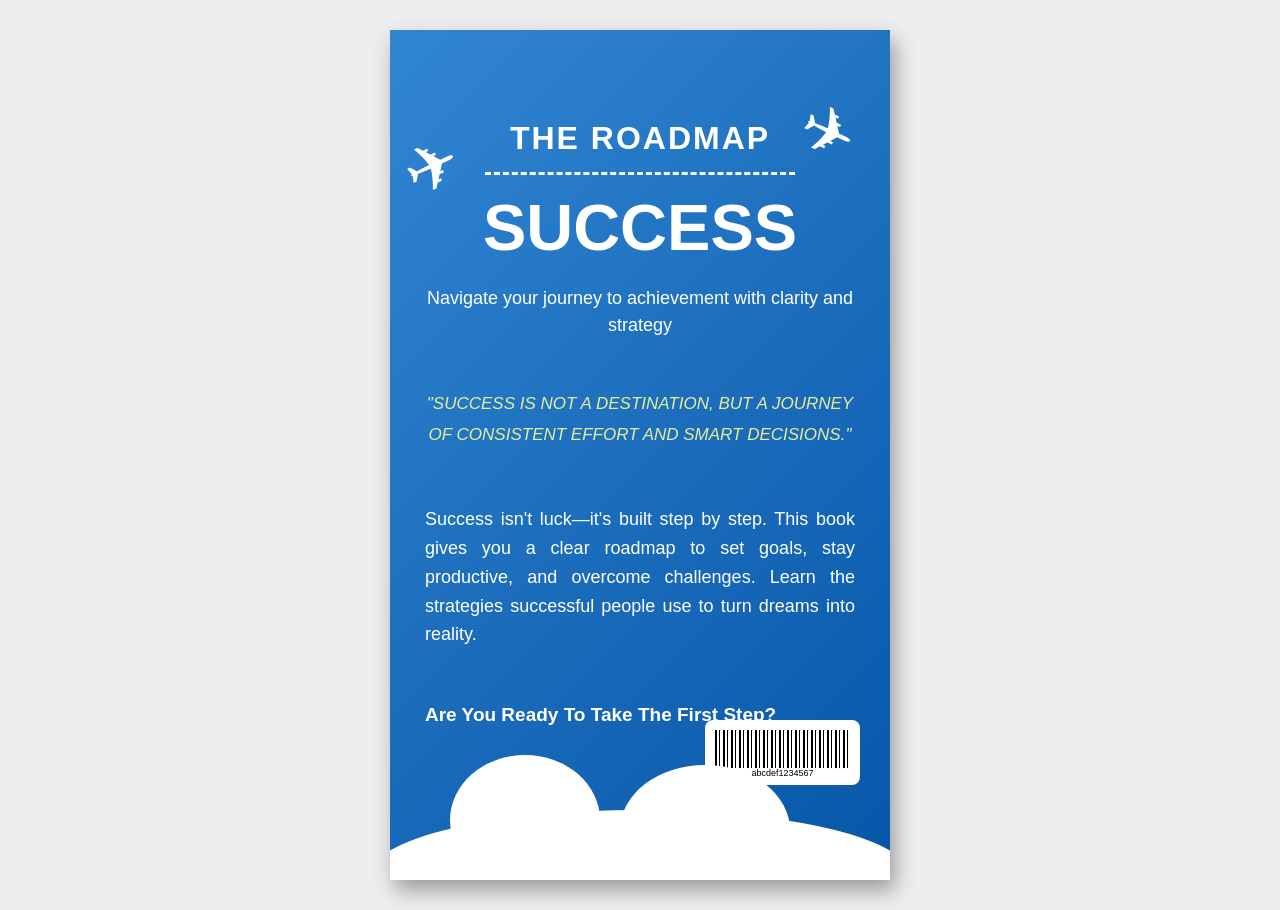
<file: BookCover/booksite/bookcover/static/bookcover/index.html>
<!DOCTYPE html>
<html>
<head>
    <title>The Roadmap to Success</title>

    <style>
        * {
            margin: 0;
            padding: 0;
            box-sizing: border-box;
        }

        body {
            background: #eeeeee;
            font-family: Arial, sans-serif;
            display: flex;
            justify-content: center;
            padding: 30px;
        }

        .book {
            width: 500px;
            min-height: 850px;
            background: linear-gradient(135deg, #3186d2, #0756a8);
            color: white;
            padding: 35px;
            position: relative;
            overflow: hidden;
            box-shadow: 5px 10px 20px #999;
        }

        .plane {
            position: absolute;
            font-size: 65px;
        }

        .plane1 {
            top: 65px;
            right: 35px;
            transform: rotate(25deg);
        }

        .plane2 {
            top: 100px;
            left: 15px;
            transform: rotate(-25deg);
        }

        .heading {
            text-align: center;
            margin-top: 55px;
        }

        .heading h2 {
            font-size: 32px;
            letter-spacing: 2px;
        }

        .heading h1 {
            font-size: 65px;
            margin-top: 10px;
        }

        .line {
            border-top: 3px dashed white;
            margin: 15px 60px;
        }

        .subtitle {
            text-align: center;
            font-size: 18px;
            line-height: 1.5;
            margin-top: 20px;
        }

        .quote {
            color: #e5ed9d;
            font-style: italic;
            text-align: center;
            font-size: 17px;
            line-height: 1.8;
            margin-top: 50px;
        }

        .description {
            font-size: 18px;
            line-height: 1.6;
            margin-top: 55px;
            text-align: justify;
        }

        .question {
            font-size: 19px;
            font-weight: bold;
            margin-top: 55px;
        }

        .barcode {
            position: absolute;
            right: 30px;
            bottom: 95px;
            width: 155px;
            height: 65px;
            background: white;
            padding: 10px;
            border-radius: 8px;
        }

        .bars {
            height: 38px;
            background: repeating-linear-gradient(
                90deg,
                black 0px,
                black 2px,
                white 2px,
                white 4px,
                black 4px,
                black 5px,
                white 5px,
                white 8px
            );
        }

        .barcode p {
            color: black;
            font-size: 9px;
            text-align: center;
        }

        .clouds {
            position: absolute;
            bottom: -60px;
            left: -20px;
            width: 540px;
            height: 130px;
            background: white;
            border-radius: 50% 50% 0 0;
        }

        .clouds::before {
            content: "";
            position: absolute;
            width: 150px;
            height: 130px;
            background: white;
            border-radius: 50%;
            top: -55px;
            left: 80px;
        }

        .clouds::after {
            content: "";
            position: absolute;
            width: 170px;
            height: 130px;
            background: white;
            border-radius: 50%;
            top: -45px;
            left: 250px;
        }

        @media (max-width: 550px) {
            .book {
                width: 100%;
                min-height: 850px;
                padding: 25px;
            }

            .heading h1 {
                font-size: 45px;
            }
        }
    </style>
</head>

<body>

<div class="book">

    <div class="plane plane1">✈</div>
    <div class="plane plane2">✈</div>

    <div class="heading">
        <h2>THE ROADMAP</h2>
        <div class="line"></div>
        <h1>SUCCESS</h1>
    </div>

    <p class="subtitle">
        Navigate your journey to achievement
        with clarity and strategy
    </p>

    <div class="quote">
        "SUCCESS IS NOT A DESTINATION,
        BUT A JOURNEY OF CONSISTENT
        EFFORT AND SMART DECISIONS."
    </div>

    <div class="description">
        Success isn't luck—it's built step by
        step. This book gives you a clear
        roadmap to set goals, stay productive,
        and overcome challenges. Learn the
        strategies successful people use to
        turn dreams into reality.
    </div>

    <div class="question">
        Are You Ready To Take The First Step?
    </div>

    <div class="barcode">
        <div class="bars"></div>
        <p>abcdef1234567</p>
    </div>

    <div class="clouds"></div>

</div>

</body>
</html>
</file>
